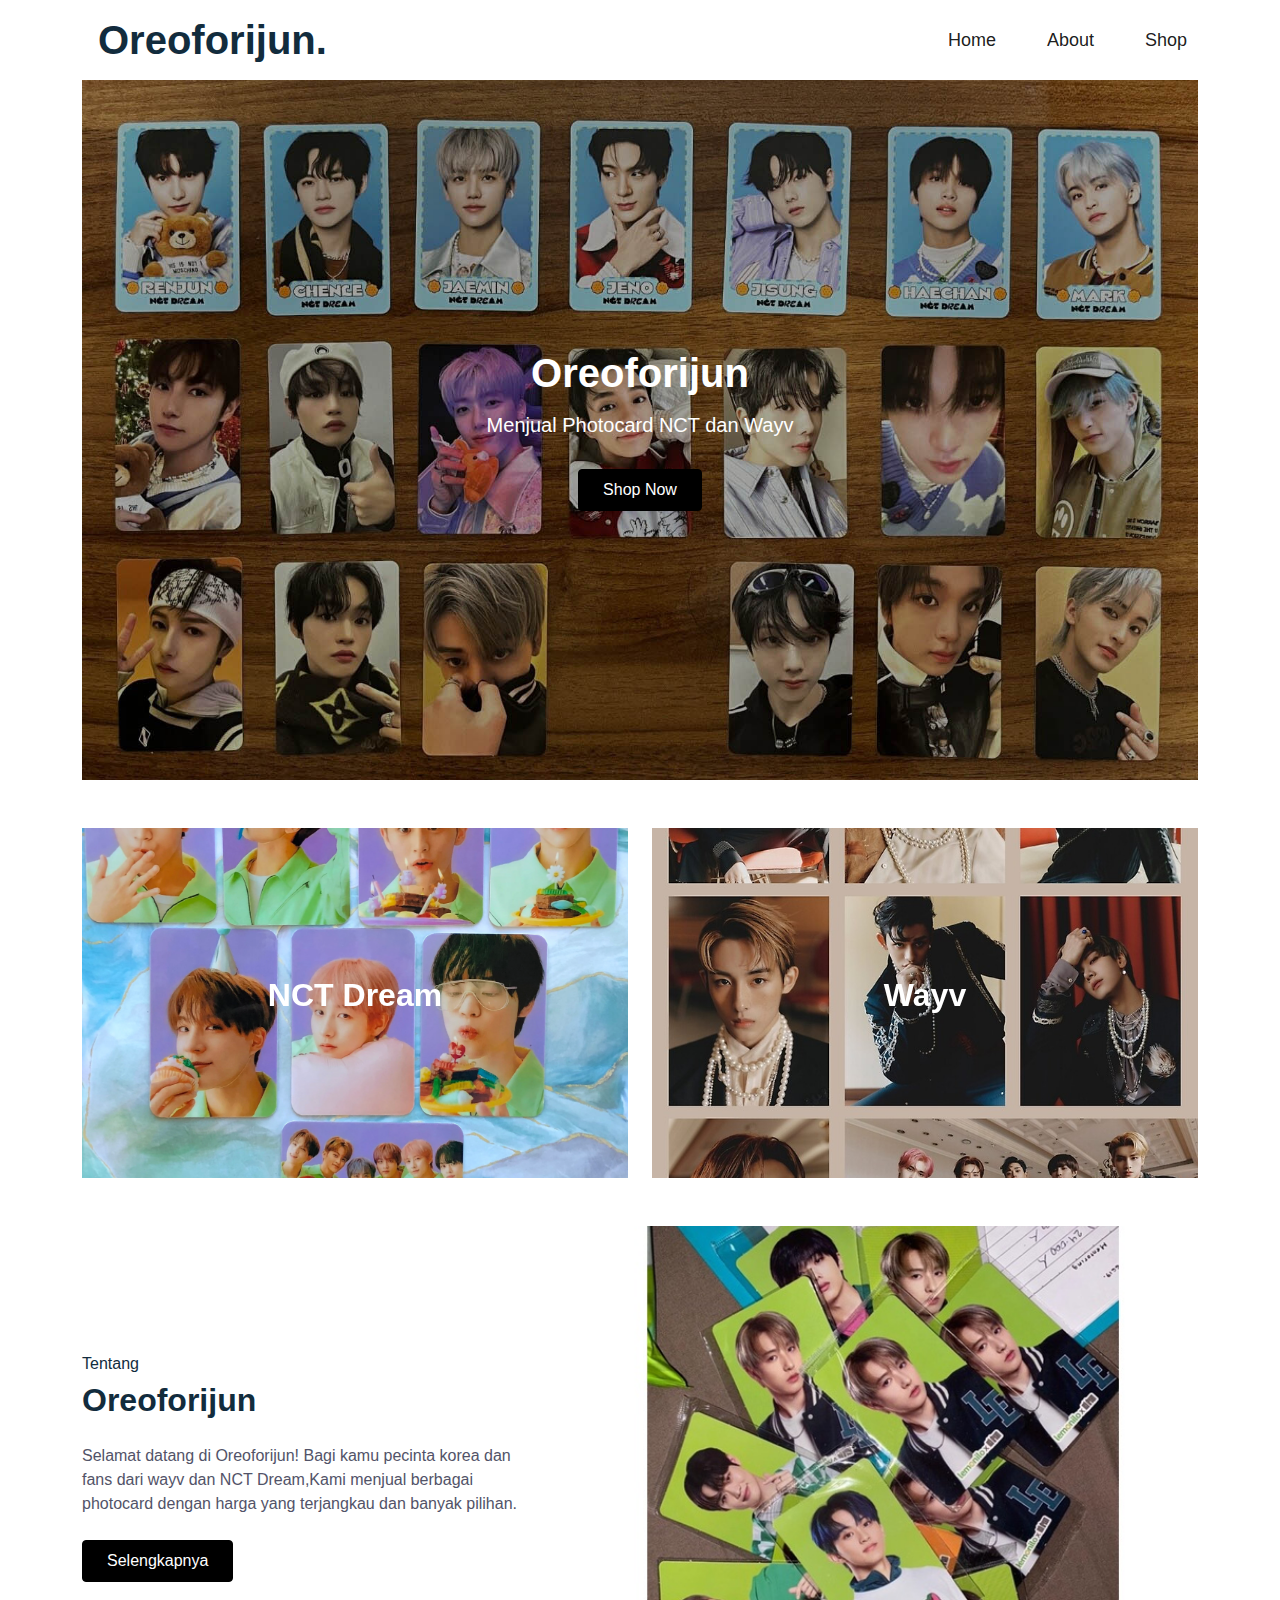
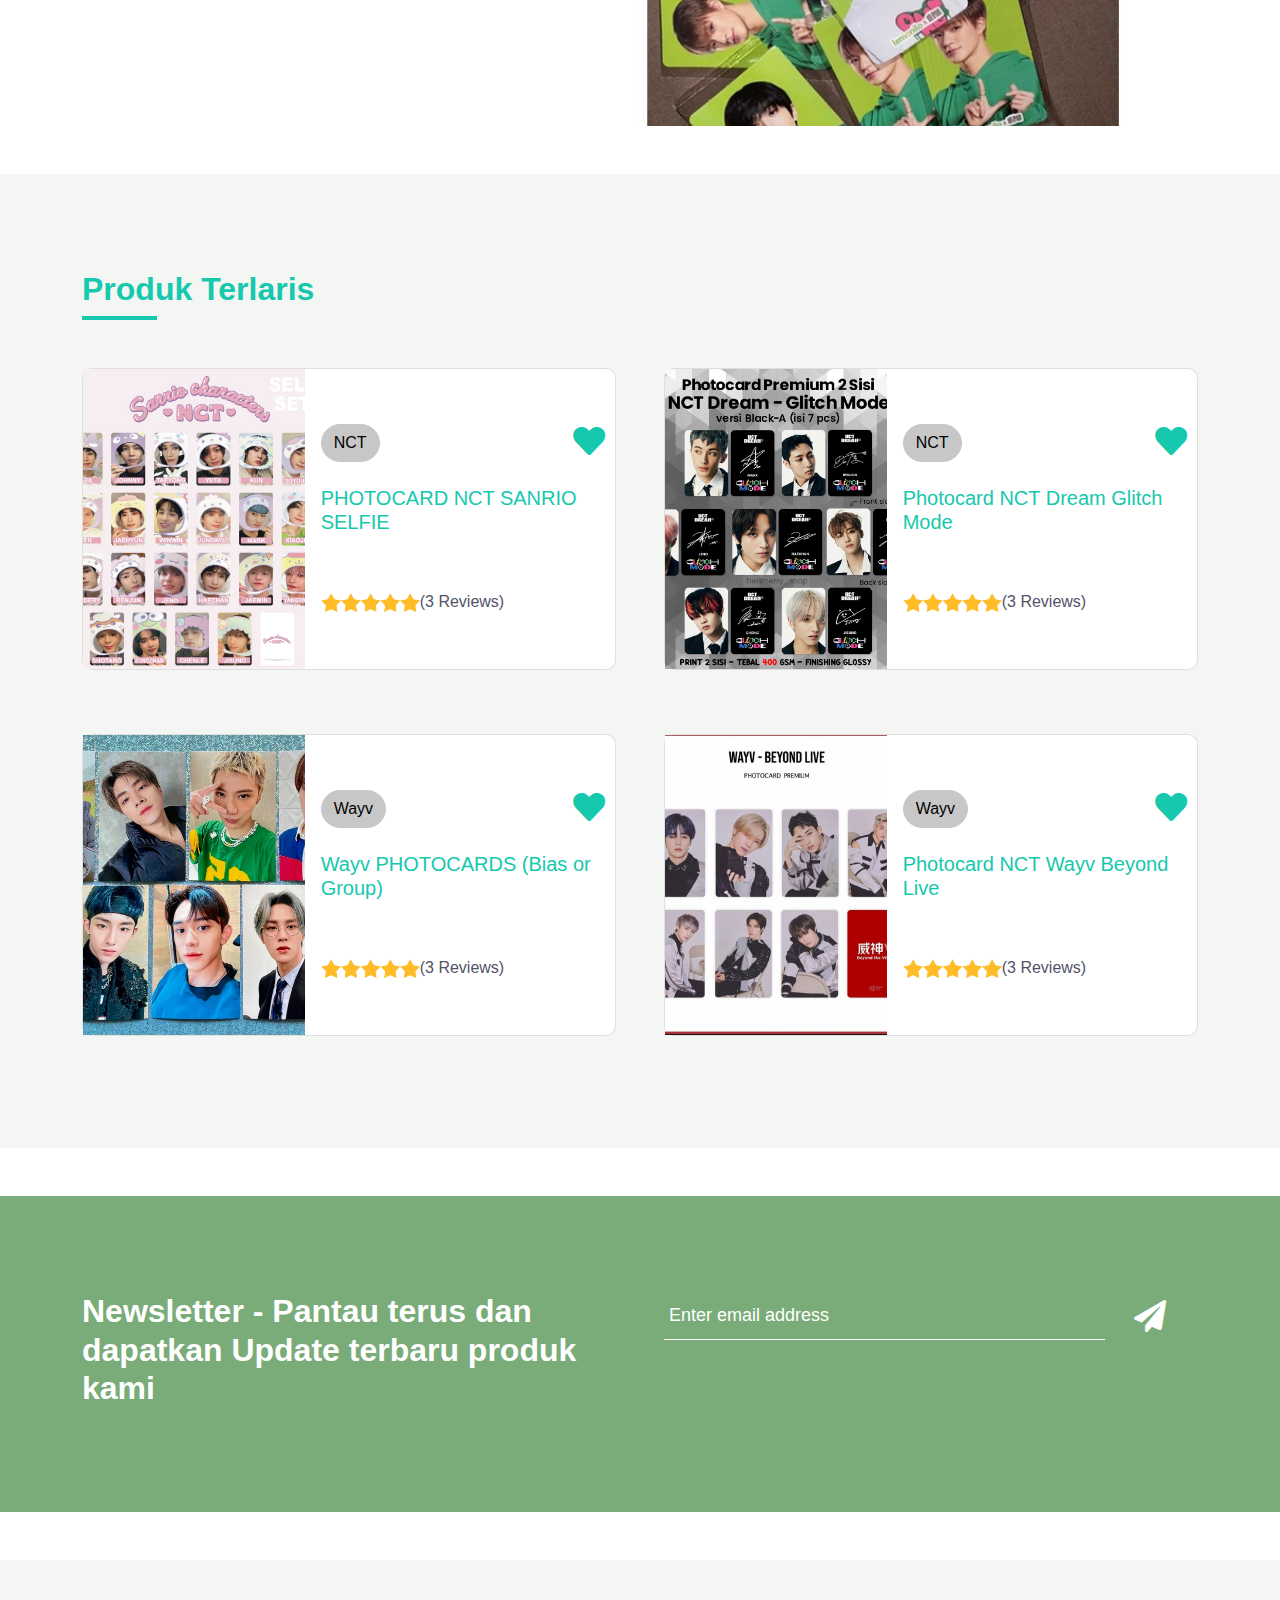
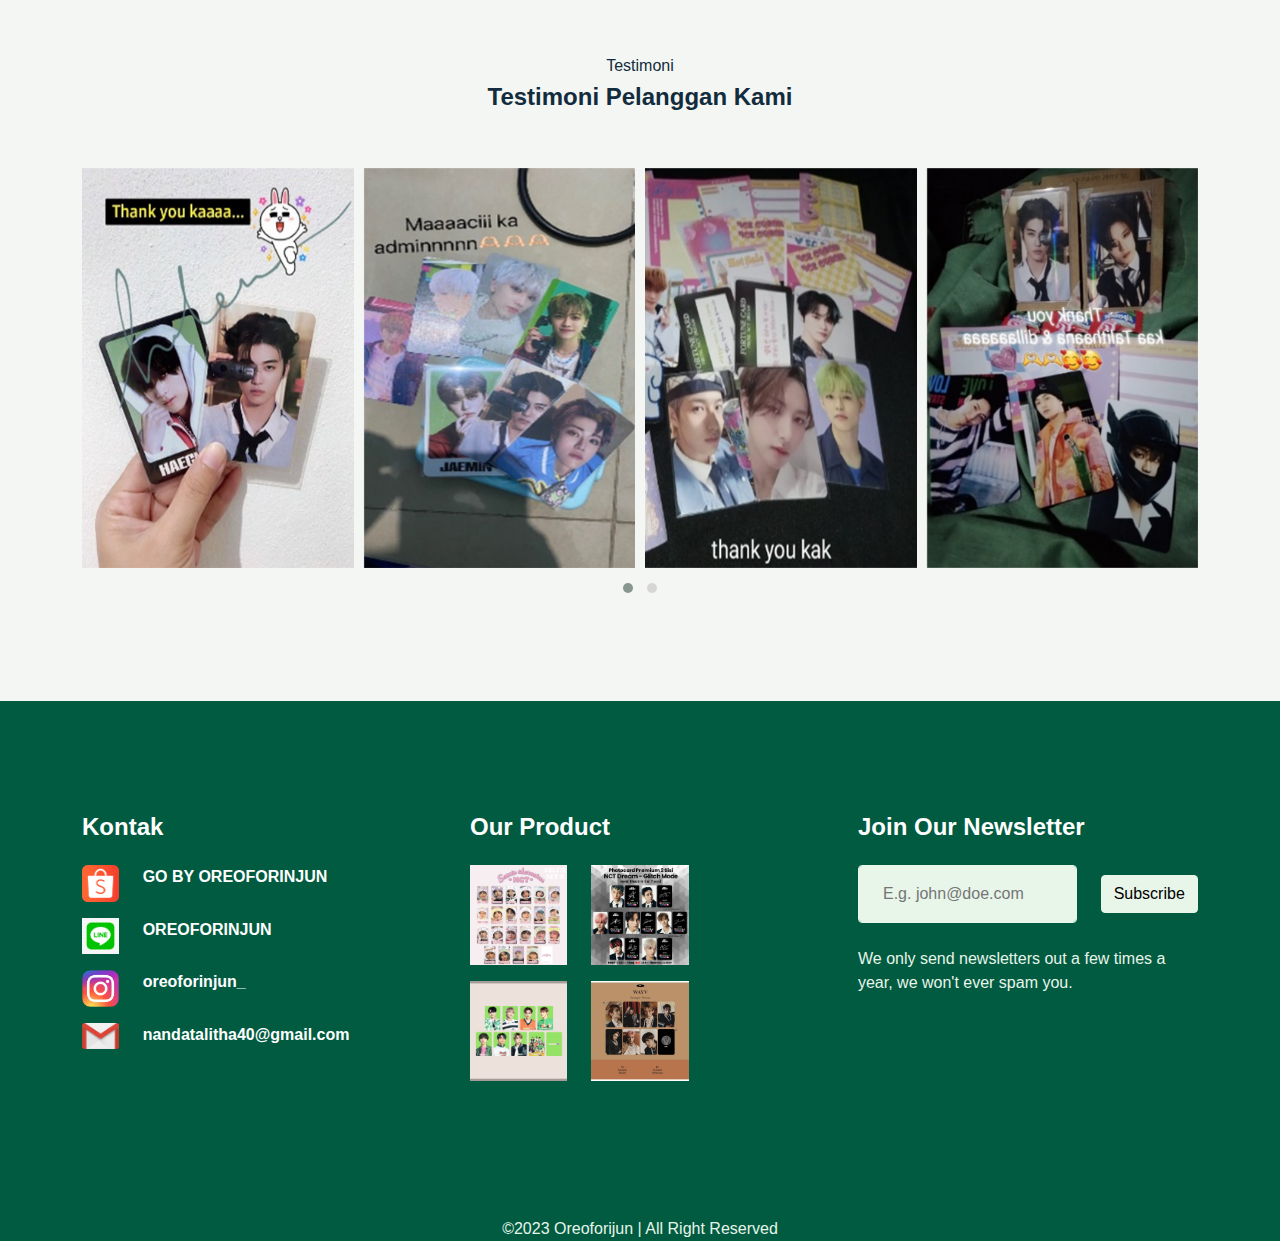
<file: index.html>
<!DOCTYPE html>
<html lang="en">

<head>
    <meta charset="utf-8" />
    <meta name="viewport" content="width=device-width, initial-scale=1.0" />
    <title>Oreoforijun - Home</title>
    <link rel="preconnect" href="https://fonts.googleapis.com" />
    <link rel="preconnect" href="https://fonts.gstatic.com" crossorigin />
    <link href="https://cdnjs.cloudflare.com/ajax/libs/font-awesome/5.10.0/css/all.min.css" rel="stylesheet" />
    <link href="style.css" rel="stylesheet" />
    <link rel="icon" type="image/x-icon" href="logo.png" />
    <link rel="stylesheet" href="https://cdnjs.cloudflare.com/ajax/libs/OwlCarousel2/2.3.4/assets/owl.carousel.min.css" integrity="sha512-tS3S5qG0BlhnQROyJXvNjeEM4UpMXHrQfTGmbQ1gKmelCxlSEBUaxhRBj/EFTzpbP4RVSrpEikbmdJobCvhE3g==" crossorigin="anonymous" referrerpolicy="no-referrer"
    />
    <link rel="stylesheet" href="https://cdnjs.cloudflare.com/ajax/libs/OwlCarousel2/2.3.4/assets/owl.theme.default.min.css" integrity="sha512-sMXtMNL1zRzolHYKEujM2AqCLUR9F2C4/05cdbxjjLSRvMQIciEPCQZo++nk7go3BtSuK9kfa/s+a4f4i5pLkw==" crossorigin="anonymous"
        referrerpolicy="no-referrer" />
</head>

<body style="background-color: #ffffff">
    <div style="padding-left: 50px; padding-right: 50px">
        <nav class="menuatas menuatas-expand-lg bg-white menuatas-light sticky-top p-0" id="top">
            <a href="index.html" class="menuatas-brand lurus align-items-center px-4 px-lg-5">
                <h1 class="m-0">Oreoforijun.</h1>
            </a>
            <button type="button" class="menuatas-toggler me-4" data-bs-toggle="collapse" data-bs-target="#menuatasCollapse">
          <span class="menuatas-toggler-icon"></span>
        </button>
            <div class="collapse menuatas-collapse" id="menuatasCollapse">
                <div class="menuatas-nav ms-auto p-4 p-lg-0">
                    <a href="index.html" class="menu-item tombol-link active">Home</a>
                    <a href="about.html" class="menu-item tombol-link active">About</a>
                    <a href="shops.html" class="menu-item tombol-link active">Shop</a>
                </div>
            </div>
        </nav>
    </div>
    <div class="kontainer">
        <div class="kontainer-jarak p-0">
            <div id="header-jumbotronbesar" class="jumbotronbesar slide">
                <div class="jumbotronbesar-inner">
                    <div class="jumbotronbesar-item active">
                        <img class="w-100 gambar" src="bgnav.jpg" alt="Image" style="height: 700px; object-fit: cover" />
                        <div class="jumbotronbesar-judul">
                            <div class="kontainer">
                                <div class="baris kolom-rata-tengah">
                                    <div class="kolom-besar-8">
                                        <h1 class="display-6 text-putih mb-3" style="color: #ffffff">
                                            Oreoforijun
                                        </h1>
                                        <h5 class="text-putih">Menjual Photocard NCT dan Wayv</h5>
                                        <br />
                                        <a href="https://shp.ee/pzpq98m" class="btn tombol-hitam py-sm-2 px-sm-4 px-7" target="_blank">Shop Now</a>
                    </div>
                  </div>
                </div>
              </div>
            </div>
          </div>
        </div>
      </div>
    </div>
    <br />
    <br />
    <div class="kontainer-xxl">
      <div class="kontainer">
        <div class="baris g-4">
          <div class="kolom-sedang-6">
            <div class="jumbotronbesar-item active">
              <img
                class="w-100"
                src="cr1.webp"
                height="350px"
                style="object-fit: cover"
                alt="Image"
              />
              <div class="jumbotronbesar-judul">
                <div class="kontainer">
                  <div class="baris kolom-rata-tengah">
                    <div class="kolom-besar-8">
                      <h2 class="text-putih mb-3" style="color: #ffffff">
                        NCT Dream
                      </h2>
                    </div>
                  </div>
                </div>
              </div>
            </div>
          </div>
          <div class="kolom-sedang-6">
            <div class="jumbotronbesar-item active">
              <img
                class="w-100"
                src="cr2.jpg"
                height="350px"
                style="object-fit: cover"
                alt="Image"
              />
              <div class="jumbotronbesar-judul">
                <div class="kontainer">
                  <div class="baris kolom-rata-tengah">
                    <div class="kolom-besar-8">
                      <h2 class="text-putih mb-3" style="color: #ffffff">
                        Wayv
                      </h2>
                    </div>
                  </div>
                </div>
              </div>
            </div>
          </div>
        </div>
      </div>
    </div>
    <br /><br />
    <div class="kontainer-xxl py-5">
      <div class="kontainer">
        <div class="baris g-5 jarak-items-akhir">
          <div class="kolom-sedang-5 horizontal-otomatis">
            <h6>Tentang</h6>
            <h2 class="mb-4">Oreoforijun</h2>
            <p class="mb-4">
              Selamat datang di Oreoforijun! Bagi kamu pecinta korea dan fans
              dari wayv dan NCT Dream,Kami menjual berbagai photocard dengan
              harga yang terjangkau dan banyak pilihan.
            </p>
            <a
              href="about.html"
              class="btn tombol-hitam py-sm-2 px-sm-4 px-7 mb-3"
              >Selengkapnya</a
            >
          </div>
          <div class="kolom-sedang-7 horizontal-otomatis">
            <img
              class="letak-foto sudut"
              style="height: 500px; object-fit: cover"
              width="100%"
              src="ttg.jpeg"
            />
          </div>
        </div>
      </div>
    </div>
    <div class="kontainer-jarak facts py-5" style="background-color: #f4f6f3">
      <div class="kontainer py-5">
        <h2 style="color: #16c8ad">Produk Terlaris</h2>
        <hr style="width: 75px; border: 2px solid #16c8ad; margin: 0 0 0 0" />
        <br />
        <br />
        <div class="baris g-5">
          <div class="kolom-sedang-6 mb-3">
            <div class="kartu" style="border-radius: 10px">
              <div class="baris no-gutters" style="padding: 0">
                <div class="kolom-sedang-5 horizontal-otomatis">
                  <img
                    style="height: 300px; object-fit: cover"
                    width="100%"
                    src="sp1.jpeg"
                  />
                </div>
                <div class="kolom-sedang-7 horizontal-otomatis">
                  <div class="kartu-body">
                    <div class="baris">
                      <div class="kolom-sedang-10 horizontal-otomatis">
                        <a class="btn btn-abu" style="border-radius: 25px"
                          >NCT</a
                        >
                      </div>
                      <div class="kolom-sedang-2 horizontal-otomatis">
                        <i class="fa fa-heart fa-2x" style="color: #16c8ad"></i>
                      </div>
                    </div>
                    <br />
                    <h5 style="color: #16c8ad">PHOTOCARD NCT SANRIO SELFIE</h5>
                    <br />
                    <br />
                    <div class="lurus">
                      <img style="height: 25px" src="bintang.png" />
                      <span> (3 Reviews)</span>
                    </div>
                  </div>
                </div>
              </div>
            </div>
          </div>
          <div class="kolom-sedang-6 mb-3">
            <div class="kartu" style="border-radius: 10px">
              <div class="baris no-gutters" style="padding: 0">
                <div class="kolom-sedang-5 horizontal-otomatis">
                  <img
                    style="height: 300px; object-fit: cover"
                    width="100%"
                    src="sp2.jpeg"
                  />
                </div>
                <div class="kolom-sedang-7 horizontal-otomatis">
                  <div class="kartu-body">
                    <div class="baris">
                      <div class="kolom-sedang-10 horizontal-otomatis">
                        <a class="btn btn-abu" style="border-radius: 25px"
                          >NCT
                        </a>
                                    </div>
                                    <div class="kolom-sedang-2 horizontal-otomatis">
                                        <i class="fa fa-heart fa-2x" style="color: #16c8ad"></i>
                                    </div>
                                </div>
                                <br />
                                <h5 style="color: #16c8ad">
                                    Photocard NCT Dream Glitch Mode
                                </h5>
                                <br />
                                <br />
                                <div class="lurus">
                                    <img style="height: 25px" src="bintang.png" />
                                    <span> (3 Reviews)</span>
                                </div>
                            </div>
                        </div>
                    </div>
                </div>
            </div>
            <div class="kolom-sedang-6 mb-3">
                <div class="kartu" style="border-radius: 10px">
                    <div class="baris no-gutters" style="padding: 0">
                        <div class="kolom-sedang-5 horizontal-otomatis">
                            <img style="height: 300px; object-fit: cover" width="100%" src="sp6.webp" />
                        </div>
                        <div class="kolom-sedang-7 horizontal-otomatis">
                            <div class="kartu-body">
                                <div class="baris">
                                    <div class="kolom-sedang-10 horizontal-otomatis">
                                        <a class="btn btn-abu" style="border-radius: 25px">Wayv</a
                        >
                      </div>
                      <div class="kolom-sedang-2 horizontal-otomatis">
                        <i class="fa fa-heart fa-2x" style="color: #16c8ad"></i>
                      </div>
                    </div>
                    <br />
                    <h5 style="color: #16c8ad">
                      Wayv PHOTOCARDS (Bias or Group)
                    </h5>
                    <br />
                    <br />
                    <div class="lurus">
                      <img style="height: 25px" src="bintang.png" />
                      <span> (3 Reviews)</span>
                    </div>
                  </div>
                </div>
              </div>
            </div>
          </div>
          <div class="kolom-sedang-6 mb-3">
            <div class="kartu" style="border-radius: 10px">
              <div class="baris no-gutters" style="padding: 0">
                <div class="kolom-sedang-5 horizontal-otomatis">
                  <img
                    style="height: 300px; object-fit: cover"
                    width="100%"
                    src="sp5.jpg"
                  />
                </div>
                <div class="kolom-sedang-7 horizontal-otomatis">
                  <div class="kartu-body">
                    <div class="baris">
                      <div class="kolom-sedang-10 horizontal-otomatis">
                        <a class="btn btn-abu" style="border-radius: 25px"
                          >Wayv</a
                        >
                      </div>
                      <div class="kolom-sedang-2 horizontal-otomatis">
                        <i class="fa fa-heart fa-2x" style="color: #16c8ad"></i>
                      </div>
                    </div>
                    <br />
                    <h5 style="color: #16c8ad">
                      Photocard NCT Wayv Beyond Live
                    </h5>
                    <br />
                    <br />
                    <div class="lurus">
                      <img style="height: 25px" src="bintang.png" />
                      <span> (3 Reviews)</span>
                    </div>
                  </div>
                </div>
              </div>
            </div>
          </div>
        </div>
      </div>
    </div>
    <div
      class="kontainer-jarak facts my-5 py-5"
      style="background-color: #79ac78"
    >
      <div class="kontainer py-5">
        <div class="baris g-5">
          <div class="kolom-sedang-6">
            <h2 class="text-putih">
              Newsletter - Pantau terus dan dapatkan Update terbaru produk kami
            </h2>
          </div>
          <div class="kolom-sedang-6">
            <div class="baris">
              <div class="kolom-sedang-10 kolom-10 horizontal-otomatis">
                <input
                  type="text"
                  placeholder="Enter email address"
                  class="inputbawah"
                /><span class="highlight" value="-"></span
                ><span class="bar"></span>
              </div>
              <div class="kolom-sedang-2 kolom-2 horizontal-otomatis">
                <i class="fa fa-paper-plane m-1 fa-2x text-putih"></i>
              </div>
            </div>
          </div>
        </div>
      </div>
    </div>
    <div class="kontainer-jarak facts py-5" style="background-color: #f4f6f3">
      <div class="kontainer py-5">
        <center>
          <h6>Testimoni</h6>
          <h4>Testimoni Pelanggan Kami</h4>
        </center>
        <br />
        <br />
        <div class="owl-carousel owl-theme">
          <div class="item">
            <img style="height: 400px" width="100%" src="ts1.PNG" />
          </div>
          <div class="item">
            <img style="height: 400px" width="100%" src="ts2.PNG" />
          </div>
          <div class="item">
            <img style="height: 400px" width="100%" src="ts3.PNG" />
          </div>
          <div class="item">
            <img style="height: 400px" width="100%" src="ts4.PNG" />
          </div>
          <div class="item">
            <img style="height: 400px" width="100%" src="ts5.PNG" />
          </div>
        </div>
      </div>
    </div>

    <div
      class="kontainer-jarak text-putihabu footer"
      style="background-color: #005b41"
    >
      <div class="kontainer py-5">
        <div class="baris mb-5 g-5 mt-3">
          <div class="kolom-sedang-4">
            <h4 class="text-putih mb-4">Kontak</h4>
            <div class="baris mb-3">
              <div class="kolom-sedang-2 kolom-2">
                <a href="https://shp.ee/i5b92vp" target="_blank"
                  ><img src="shopee.png" width="100%"
                /></a>
                                    </div>
                                    <div class="kolom-sedang-10 kolom-10">
                                        <a href="https://shp.ee/i5b92vp" target="_blank"><b>GO BY OREOFORINJUN</b></a
                >
              </div>
            </div>
            <div class="baris mb-3">
              <div class="kolom-sedang-2 kolom-2">
                <a href="https://line.me/R/ti/g/dUSAqB4IFO" target="_blank"
                  ><img src="line.png" width="100%"
                /></a>
                                    </div>
                                    <div class="kolom-sedang-10 kolom-10">
                                        <a href="https://line.me/R/ti/g/dUSAqB4IFO" target="_blank"><b>OREOFORINJUN</b></a
                >
              </div>
            </div>
            <div class="baris mb-3">
              <div class="kolom-sedang-2 kolom-2">
                <a
                  href="https://instagram.com/gobyoreoforinjun?igshid=MmU2YjMzNjRlOQ"
                  target="_blank"
                  ><img src="insta.webp" width="100%"
                /></a>
                                    </div>
                                    <div class="kolom-sedang-10 kolom-10">
                                        <a href="https://instagram.com/gobyoreoforinjun?igshid=MmU2YjMzNjRlOQ" target="_blank"><b>oreoforinjun_</b></a
                >
              </div>
            </div>
            <div class="baris mb-3">
              <div class="kolom-sedang-2 kolom-2">
                <a href="mailto:nandatalitha40@gmail.com" target="_blank"
                  ><img src="mail.webp" width="100%"
                /></a>
                                    </div>
                                    <div class="kolom-sedang-10 kolom-10">
                                        <a href="mailto:nandatalitha40@gmail.com" target="_blank"><b>nandatalitha40@gmail.com</b></a
                >
              </div>
            </div>
          </div>
          <div class="kolom-sedang-4">
            <h4 class="text-putih mb-4">Our Product</h4>
            <div class="baris mb-3">
              <div class="kolom-sedang-4 kolom-2">
                <img
                  src="sp1.jpeg"
                  style="height: 100px; object-fit: cover"
                  width="100%"
                />
              </div>
              <div class="kolom-sedang-4 kolom-2">
                <img
                  src="sp2.jpeg"
                  style="height: 100px; object-fit: cover"
                  width="100%"
                />
              </div>
            </div>
            <div class="baris mb-3">
              <div class="kolom-sedang-4 kolom-2">
                <img
                  src="sp3.jpeg"
                  style="height: 100px; object-fit: cover"
                  width="100%"
                />
              </div>
              <div class="kolom-sedang-4 kolom-2">
                <img
                  src="sp4.jpeg"
                  style="height: 100px; object-fit: cover"
                  width="100%"
                />
              </div>
            </div>
          </div>
          <div class="kolom-sedang-4">
            <h4 class="text-putih mb-4">Join Our Newsletter</h4>
            <div class="posisifleksibel w-100">
              <div class="baris">
                <div class="kolom-sedang-8 kolom-8 horizontal-otomatis">
                  <input
                    class="form-control bg-light border-light w-100 py-3 ps-4 pe-5"
                    type="text"
                    placeholder="E.g. john@doe.com"
                  />
                </div>
                <div class="kolom-sedang-4 kolom-4 horizontal-otomatis">
                  <button type="button" class="btn btn-light">Subscribe</button>
                </div>
              </div>
            </div>
            <br />
            <p>
              We only send newsletters out a few times a year, we won't ever
              spam you.
            </p>
          </div>
        </div>
      </div>
    </div>
    <div
      class="kontainer-jarak text-putihabu footer"
      style="background-color: #005b41"
    >
      <div class="baris">
        <div class="kolom-sedang-12 teks-tengah">
          <br />
          ©2023 Oreoforijun | All Right Reserved
        </div>
      </div>
    </div>
  </body>
  <script src="script.js"></script>
  <script
    src="https://cdnjs.cloudflare.com/ajax/libs/jquery/3.5.1/jquery.min.js"
    integrity="sha512-bLT0Qm9VnAYZDflyKcBaQ2gg0hSYNQrJ8RilYldYQ1FxQYoCLtUjuuRuZo+fjqhx/qtq/1itJ0C2ejDxltZVFg=="
    crossorigin="anonymous"
    referrerpolicy="no-referrer"
  ></script>
  <script
    src="https://cdnjs.cloudflare.com/ajax/libs/OwlCarousel2/2.3.4/owl.carousel.min.js"
    integrity="sha512-bPs7Ae6pVvhOSiIcyUClR7/q2OAsRiovw4vAkX+zJbw3ShAeeqezq50RIIcIURq7Oa20rW2n2q+fyXBNcU9lrw=="
    crossorigin="anonymous"
    referrerpolicy="no-referrer"
  ></script>

  <script type="text/javascript">
    $(".owl-carousel").owlCarousel({
      loop: true,
      margin: 10,
      nav: false,
      responsive: {
        0: {
          items: 1,
        },
        600: {
          items: 3,
        },
        1000: {
          items: 4,
        },
      },
    });
  </script>
</html>
</file>
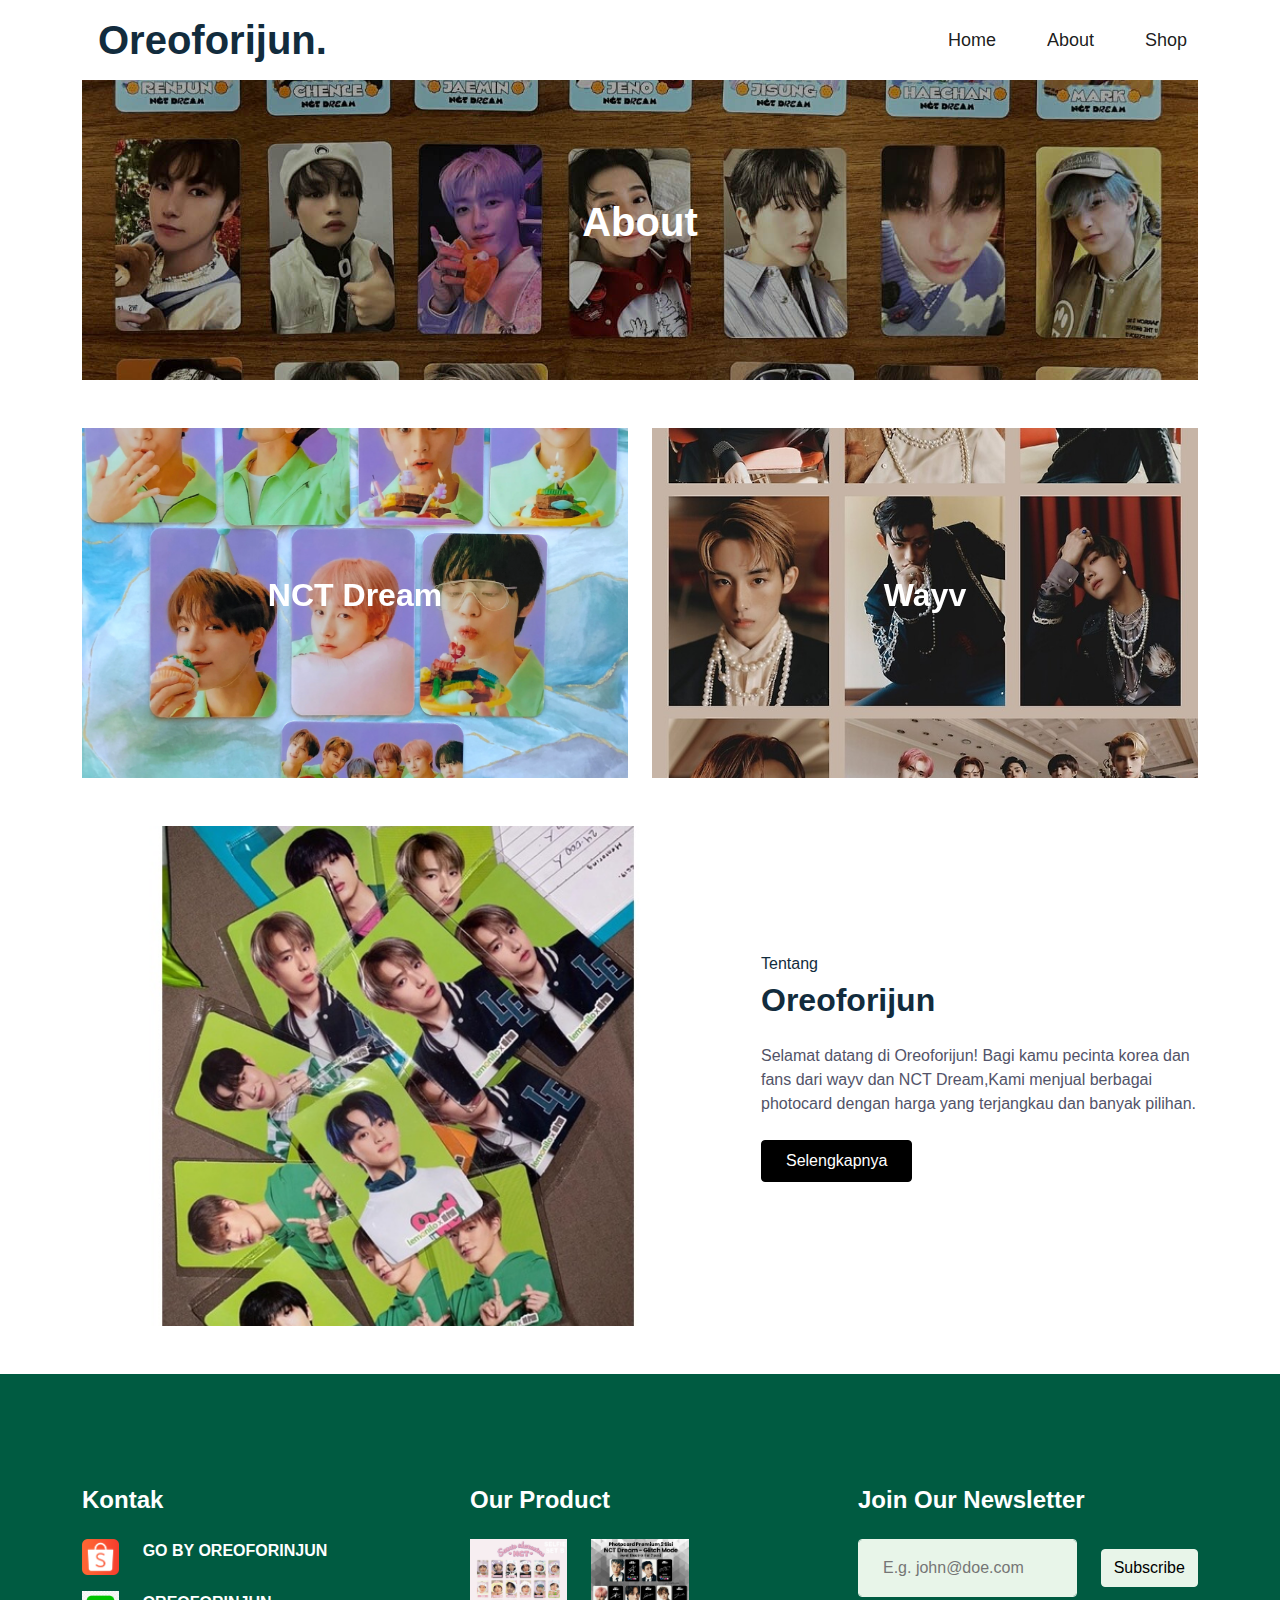
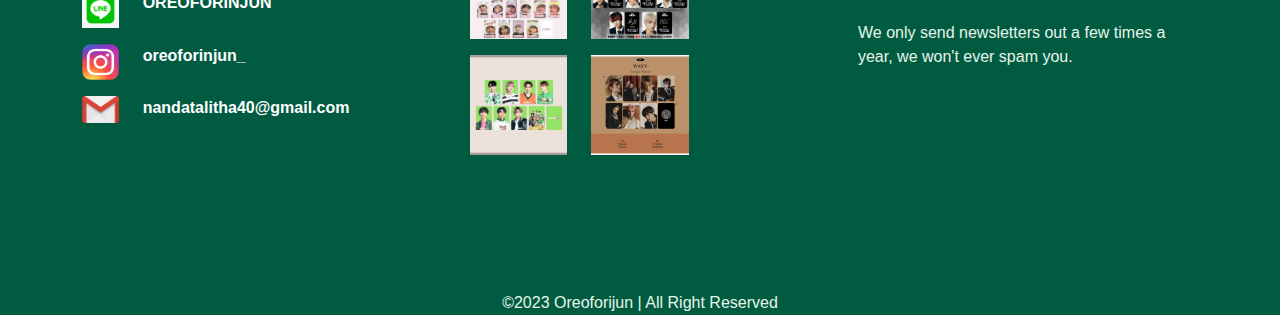
<file: about.html>
<!DOCTYPE html>
<html lang="en">

<head>
    <meta charset="utf-8" />
    <meta name="viewport" content="width=device-width, initial-scale=1.0" />
    <title>Oreoforijun - About</title>
    <link rel="preconnect" href="https://fonts.googleapis.com" />
    <link rel="preconnect" href="https://fonts.gstatic.com" crossorigin />
    <link href="https://cdnjs.cloudflare.com/ajax/libs/font-awesome/5.10.0/css/all.min.css" rel="stylesheet" />
    <link href="style.css" rel="stylesheet" />
    <link rel="icon" type="image/x-icon" href="logo.png" />
</head>

<body style="background-color: #ffffff">
    <div style="padding-left: 50px; padding-right: 50px">
        <nav class="menuatas menuatas-expand-lg bg-white menuatas-light sticky-top p-0" id="top">
            <a href="index.html" class="menuatas-brand lurus align-items-center px-4 px-lg-5">
                <h1 class="m-0">Oreoforijun.</h1>
            </a>
            <button type="button" class="menuatas-toggler me-4" data-bs-toggle="collapse" data-bs-target="#menuatasCollapse">
          <span class="menuatas-toggler-icon"></span>
        </button>
            <div class="collapse menuatas-collapse" id="menuatasCollapse">
                <div class="menuatas-nav ms-auto p-4 p-lg-0">
                    <a href="index.html" class="menu-item tombol-link active">Home</a>
                    <a href="about.html" class="menu-item tombol-link active">About</a>
                    <a href="shops.html" class="menu-item tombol-link active">Shop</a>
                </div>
            </div>
        </nav>
    </div>
    <div class="kontainer">
        <div class="kontainer-jarak p-0">
            <div id="header-jumbotronbesar" class="jumbotronbesar slide">
                <div class="jumbotronbesar-inner">
                    <div class="jumbotronbesar-item active">
                        <img class="w-100 gambar" src="bgnav.jpg" alt="Image" style="height: 300px; object-fit: cover" />
                        <div class="jumbotronbesar-judul">
                            <div class="kontainer">
                                <div class="baris kolom-rata-tengah">
                                    <div class="kolom-besar-8">
                                        <h1 class="display-6 text-putih mb-3" style="color: #ffffff">
                                            About
                                        </h1>
                                    </div>
                                </div>
                            </div>
                        </div>
                    </div>
                </div>
            </div>
        </div>
    </div>
    <br />
    <br />
    <div class="kontainer-xxl">
        <div class="kontainer">
            <div class="baris g-4">
                <div class="kolom-sedang-6">
                    <div class="jumbotronbesar-item active">
                        <img class="w-100" src="cr1.webp" height="350px" style="object-fit: cover" alt="Image" />
                        <div class="jumbotronbesar-judul">
                            <div class="kontainer">
                                <div class="baris kolom-rata-tengah">
                                    <div class="kolom-besar-8">
                                        <h2 class="text-putih mb-3" style="color: #ffffff">
                                            NCT Dream
                                        </h2>
                                    </div>
                                </div>
                            </div>
                        </div>
                    </div>
                </div>
                <div class="kolom-sedang-6">
                    <div class="jumbotronbesar-item active">
                        <img class="w-100" src="cr2.jpg" height="350px" style="object-fit: cover" alt="Image" />
                        <div class="jumbotronbesar-judul">
                            <div class="kontainer">
                                <div class="baris kolom-rata-tengah">
                                    <div class="kolom-besar-8">
                                        <h2 class="text-putih mb-3" style="color: #ffffff">
                                            Wayv
                                        </h2>
                                    </div>
                                </div>
                            </div>
                        </div>
                    </div>
                </div>
            </div>
        </div>
    </div>
    <br /><br />
    <div class="kontainer-xxl py-5">
        <div class="kontainer">
            <div class="baris g-5 jarak-items-akhir">
                <div class="kolom-sedang-7 horizontal-otomatis">
                    <img class="letak-foto sudut" style="height: 500px; object-fit: cover" width="100%" src="ttg.jpeg" />
                </div>
                <div class="kolom-sedang-5 horizontal-otomatis">
                    <h6>Tentang</h6>
                    <h2 class="mb-4">Oreoforijun</h2>
                    <p class="mb-4">
                        Selamat datang di Oreoforijun! Bagi kamu pecinta korea dan fans dari wayv dan NCT Dream,Kami menjual berbagai photocard dengan harga yang terjangkau dan banyak pilihan.
                    </p>
                    <a href="about.html" class="btn tombol-hitam py-sm-2 px-sm-4 px-7 mb-3">Selengkapnya</a
            >
          </div>
        </div>
      </div>
    </div>

    <div
      class="kontainer-jarak text-putihabu footer"
      style="background-color: #005b41"
    >
      <div class="kontainer py-5">
        <div class="baris mb-5 g-5 mt-3">
          <div class="kolom-sedang-4">
            <h4 class="text-putih mb-4">Kontak</h4>
            <div class="baris mb-3">
              <div class="kolom-sedang-2 kolom-2">
                <a href="https://shp.ee/i5b92vp" target="_blank"
                  ><img src="shopee.png" width="100%"
                /></a>
                </div>
                <div class="kolom-sedang-10 kolom-10">
                    <a href="https://shp.ee/i5b92vp" target="_blank"><b>GO BY OREOFORINJUN</b></a
                >
              </div>
            </div>
            <div class="baris mb-3">
              <div class="kolom-sedang-2 kolom-2">
                <a href="https://line.me/R/ti/g/dUSAqB4IFO" target="_blank"
                  ><img src="line.png" width="100%"
                /></a>
                </div>
                <div class="kolom-sedang-10 kolom-10">
                    <a href="https://line.me/R/ti/g/dUSAqB4IFO" target="_blank"><b>OREOFORINJUN</b></a
                >
              </div>
            </div>
            <div class="baris mb-3">
              <div class="kolom-sedang-2 kolom-2">
                <a
                  href="https://instagram.com/gobyoreoforinjun?igshid=MmU2YjMzNjRlOQ"
                  target="_blank"
                  ><img src="insta.webp" width="100%"
                /></a>
                </div>
                <div class="kolom-sedang-10 kolom-10">
                    <a href="https://instagram.com/gobyoreoforinjun?igshid=MmU2YjMzNjRlOQ" target="_blank"><b>oreoforinjun_</b></a
                >
              </div>
            </div>
            <div class="baris mb-3">
              <div class="kolom-sedang-2 kolom-2">
                <a href="mailto:nandatalitha40@gmail.com" target="_blank"
                  ><img src="mail.webp" width="100%"
                /></a>
                </div>
                <div class="kolom-sedang-10 kolom-10">
                    <a href="mailto:nandatalitha40@gmail.com" target="_blank"><b>nandatalitha40@gmail.com</b></a
                >
              </div>
            </div>
          </div>
          <div class="kolom-sedang-4">
            <h4 class="text-putih mb-4">Our Product</h4>
            <div class="baris mb-3">
              <div class="kolom-sedang-4 kolom-2">
                <img
                  src="sp1.jpeg"
                  style="height: 100px; object-fit: cover"
                  width="100%"
                />
              </div>
              <div class="kolom-sedang-4 kolom-2">
                <img
                  src="sp2.jpeg"
                  style="height: 100px; object-fit: cover"
                  width="100%"
                />
              </div>
            </div>
            <div class="baris mb-3">
              <div class="kolom-sedang-4 kolom-2">
                <img
                  src="sp3.jpeg"
                  style="height: 100px; object-fit: cover"
                  width="100%"
                />
              </div>
              <div class="kolom-sedang-4 kolom-2">
                <img
                  src="sp4.jpeg"
                  style="height: 100px; object-fit: cover"
                  width="100%"
                />
              </div>
            </div>
          </div>
          <div class="kolom-sedang-4">
            <h4 class="text-putih mb-4">Join Our Newsletter</h4>
            <div class="posisifleksibel w-100">
              <div class="baris">
                <div class="kolom-sedang-8 kolom-8 horizontal-otomatis">
                  <input
                    class="form-control bg-light border-light w-100 py-3 ps-4 pe-5"
                    type="text"
                    placeholder="E.g. john@doe.com"
                  />
                </div>
                <div class="kolom-sedang-4 kolom-4 horizontal-otomatis">
                  <button type="button" class="btn btn-light">Subscribe</button>
                </div>
              </div>
            </div>
            <br />
            <p>
              We only send newsletters out a few times a year, we won't ever
              spam you.
            </p>
          </div>
        </div>
      </div>
    </div>
    <div
      class="kontainer-jarak text-putihabu footer"
      style="background-color: #005b41"
    >
      <div class="baris">
        <div class="kolom-sedang-12 teks-tengah">
          <br />
          ©2023 Oreoforijun | All Right Reserved
        </div>
      </div>
    </div>
  </body>
  <script src="script.js"></script>
</html>
</file>
<file: style.css>
:root {
    --primary: #6968DF;
    --secondary: #525368;
    --light: #CED8E1;
    --dark: #000000
}

h1,
h2 {
    font-weight: 700!important
}

h4 {
    font-weight: 600!important
}

h5,
h6 {
    font-weight: 500!important
}

.btn {
    transition: .5s;
    font-weight: 500
}

.menuatas .menuatas-brand {
    height: 80px
}

.menuatas .menuatas-nav .tombol-link {
    margin-right: 35px;
    padding: 25px 0;
    color: var(--dark);
    font-size: 18px;
    font-weight: 500;
    outline: 0
}

.menuatas .menuatas-nav .tombol-link.active,
.menuatas .menuatas-nav .tombol-link:hover {
    color: var(--primary)
}

.menuatas .menuatas-nav .tombol-linkbawah {
    margin-right: 0px;
    padding-left: 15px;
    padding: 25px 0;
    color: var(--dark);
    font-size: 18px;
    font-weight: 500;
    outline: 0
}

.menuatas .menuatas-nav .tombol-linkbawah.active,
.menuatas .menuatas-nav .tombol-linkbawah:hover {
    color: var(--primary)
}

@media (max-width:991.98px) {
    .menuatas .menuatas-nav .tombol-link {
        margin-right: 0;
        padding: 10px 0
    }
    .menuatas .menuatas-nav .tombol-linkbawah {
        margin-right: 0;
        padding: 10px 0
    }
    .menuatas .menuatas-nav {
        border-top: 1px solid #eee
    }
}

.jumbotronbesar-judul {
    top: 0;
    left: 0;
    right: 0;
    bottom: 0;
    display: flex;
    align-items: center;
    justify-content: center;
    text-align: center;
    object-fit: cover;
    height: 100%;
    z-index: 1;
}

.gambar {
    min-height: 100%;
    background: linear-gradient(0deg, rgba(255, 0, 150, 0.3), rgba(255, 0, 150, 0.3)), url(https://picsum.photos/id/1043/800/600);
    background-size: cover;
}

.jumbotronbesar-indicators .active {
    opacity: 1
}

.jumbotronbesar-judul {
    position: absolute;
    right: 15%;
    bottom: 20px;
    left: 15%;
    z-index: 10;
    padding-top: 20px;
    padding-bottom: 20px;
    color: #fff;
    text-align: center
}

@media (max-width:768px) {
    #header-jumbotronbesar .jumbotronbesar-item {
        position: relative;
        min-height: 450px
    }
    #header-jumbotronbesar .jumbotronbesar-item img {
        position: absolute;
        width: 100%;
        height: 100%;
        object-fit: cover
    }
}

.footer {
    color: var(--light);
    background: #072a19
}

.footer a {
    color: #fff
}

.footer a:hover {
    color: var(--primary)
}

:root {
    --bs-font-sans-serif: system-ui, -apple-system, "Segoe UI", Roboto, "Helvetica Neue", Arial, "Noto Sans", "Liberation Sans", sans-serif, "Apple Color Emoji", "Segoe UI Emoji", "Segoe UI Symbol", "Noto Color Emoji";
    --bs-font-monospace: SFMono-Regular, Menlo, Monaco, Consolas, "Liberation Mono", "Courier New", monospace;
}

*,
::after,
::before {
    box-sizing: border-box
}

@media (prefers-reduced-motion:no-preference) {
     :root {
        scroll-behavior: smooth
    }
}

body {
    margin: 0;
    font-family: "Open Sans", sans-serif;
    font-size: 1rem;
    font-weight: 400;
    line-height: 1.5;
    color: #525368;
    background-color: #fff;
    -webkit-text-size-adjust: 100%;
    -webkit-tap-highlight-color: transparent
}

h1,
h2,
h4,
h5,
h6 {
    margin-top: 0;
    margin-bottom: .5rem;
    font-family: Jost, sans-serif;
    font-weight: 700;
    line-height: 1.2;
    color: #122c3d
}

h1 {
    font-size: calc(1.375rem + 1.5vw)
}

@media (min-width:1200px) {
    h1 {
        font-size: 2.5rem
    }
}

h2 {
    font-size: calc(1.325rem + .9vw)
}

@media (min-width:1200px) {
    h2 {
        font-size: 2rem
    }
}

h4 {
    font-size: calc(1.275rem + .3vw)
}

@media (min-width:1200px) {
    h4 {
        font-size: 1.5rem
    }
}

h5 {
    font-size: 1.25rem
}

h6 {
    font-size: 1rem
}

p {
    margin-top: 0;
    margin-bottom: 1rem
}

b {
    font-weight: bolder
}

a {
    color: #348e38;
    text-decoration: none
}

a:hover {
    color: #2a722d
}

img {
    vertical-align: middle
}

button {
    border-radius: 0
}

button:focus:not(:focus-visible) {
    outline: 0
}

button,
input {
    margin: 0;
    font-family: inherit;
    font-size: inherit;
    line-height: inherit
}

button {
    text-transform: none
}

[type=button],
button {
    -webkit-appearance: button
}

[type=button]:not(:disabled),
[type=reset]:not(:disabled),
[type=submit]:not(:disabled),
button:not(:disabled) {
    cursor: pointer
}

::-moz-focus-inner {
    padding: 0;
    border-style: none
}

::-webkit-datetime-edit-day-field,
::-webkit-datetime-edit-fields-wrapper,
::-webkit-datetime-edit-hour-field,
::-webkit-datetime-edit-minute,
::-webkit-datetime-edit-month-field,
::-webkit-datetime-edit-text,
::-webkit-datetime-edit-year-field {
    padding: 0
}

::-webkit-inner-spin-button {
    height: auto
}

::-webkit-search-decoration {
    -webkit-appearance: none
}

::-webkit-color-swatch-wrapper {
    padding: 0
}

::file-selector-button {
    font: inherit
}

::-webkit-file-upload-button {
    font: inherit;
    -webkit-appearance: button
}

.display-6 {
    font-size: calc(1.375rem + 1.5vw);
    font-weight: 700;
    line-height: 1.2
}

@media (min-width:1200px) {
    .display-6 {
        font-size: 2.5rem
    }
}

.letak-foto {
    max-width: 100%;
    height: auto
}

.kontainer,
.kontainer-jarak,
.kontainer-xxl {
    width: 100%;
    padding-right: var(--bs-gutter-x, .75rem);
    padding-left: var(--bs-gutter-x, .75rem);
    margin-right: auto;
    margin-left: auto
}

@media (min-width:576px) {
    .kontainer {
        max-width: 540px
    }
}

@media (min-width:768px) {
    .kontainer {
        max-width: 720px
    }
}

@media (min-width:992px) {
    .kontainer {
        max-width: 960px
    }
}

@media (min-width:1200px) {
    .kontainer {
        max-width: 1140px
    }
}

@media (min-width:1400px) {
    .kontainer,
    .kontainer-xxl {
        max-width: 1320px
    }
}

.baris {
    --bs-gutter-x: 1.5rem;
    --bs-gutter-y: 0;
    display: flex;
    flex-wrap: wrap;
    margin-top: calc(var(--bs-gutter-y) * -1);
    margin-right: calc(var(--bs-gutter-x)/ -2);
    margin-left: calc(var(--bs-gutter-x)/ -2)
}

.baris>* {
    flex-shrink: 0;
    width: 100%;
    max-width: 100%;
    padding-right: calc(var(--bs-gutter-x)/ 2);
    padding-left: calc(var(--bs-gutter-x)/ 2);
    margin-top: var(--bs-gutter-y)
}

.kolom-2 {
    flex: 0 0 auto;
    width: 16.66667%
}

.kolom-3 {
    flex: 0 0 auto;
    width: 25%
}

.kolom-4 {
    flex: 0 0 auto;
    width: 33.33333%
}

.kolom-8 {
    flex: 0 0 auto;
    width: 66.66667%
}

.kolom-9 {
    flex: 0 0 auto;
    width: 75%
}

.kolom-10 {
    flex: 0 0 auto;
    width: 83.33333%
}

.g-4 {
    --bs-gutter-x: 1.5rem
}

.g-4 {
    --bs-gutter-y: 1.5rem
}

.g-5 {
    --bs-gutter-x: 3rem
}

.g-5 {
    --bs-gutter-y: 3rem
}

@media (min-width:768px) {
    .kolom-sedang-2 {
        flex: 0 0 auto;
        width: 16.66667%
    }
    .kolom-sedang-3 {
        flex: 0 0 auto;
        width: 25%
    }
    .kolom-sedang-4 {
        flex: 0 0 auto;
        width: 33.33333%
    }
    .kolom-sedang-5 {
        flex: 0 0 auto;
        width: 41.66667%
    }
    .kolom-sedang-6 {
        flex: 0 0 auto;
        width: 50%
    }
    .kolom-sedang-7 {
        flex: 0 0 auto;
        width: 58.33333%
    }
    .kolom-sedang-8 {
        flex: 0 0 auto;
        width: 66.66667%
    }
    .kolom-sedang-9 {
        flex: 0 0 auto;
        width: 75%
    }
    .kolom-sedang-10 {
        flex: 0 0 auto;
        width: 83.33333%
    }
    .kolom-sedang-12 {
        flex: 0 0 auto;
        width: 100%
    }
}

@media (min-width:992px) {
    .kolom-besar-8 {
        flex: 0 0 auto;
        width: 66.66667%
    }
}

.form-control {
    display: block;
    width: 100%;
    padding: .375rem .75rem;
    font-size: 1rem;
    font-weight: 400;
    line-height: 1.5;
    color: #525368;
    background-color: #fff;
    background-clip: padding-box;
    border: 1px solid #ced4da;
    appearance: none;
    border-radius: 4px;
    transition: border-color .15s ease-in-out, box-shadow .15s ease-in-out
}

@media (prefers-reduced-motion:reduce) {
    .form-control {
        transition: none
    }
}

.form-control[type=file]:not(:disabled):not(:read-only) {
    cursor: pointer
}

.form-control:focus {
    color: #525368;
    background-color: #fff;
    border-color: #9ac79c;
    outline: 0;
    box-shadow: 0 0 0 .25rem rgba(52, 142, 56, .25)
}

.form-control::-webkit-date-and-time-value {
    height: 1.5em
}

.form-control:disabled {
    background-color: #e9ecef;
    opacity: 1
}

.form-control::file-selector-button {
    padding: .375rem .75rem;
    margin: -.375rem -.75rem;
    margin-inline-end: .75rem;
    color: #525368;
    background-color: #e9ecef;
    pointer-events: none;
    border-color: inherit;
    border-style: solid;
    border-width: 0;
    border-inline-end-width: 1px;
    border-radius: 0;
    transition: color .15s ease-in-out, background-color .15s ease-in-out, border-color .15s ease-in-out, box-shadow .15s ease-in-out
}

@media (prefers-reduced-motion:reduce) {
    .form-control::file-selector-button {
        transition: none
    }
}

.form-control:hover:not(:disabled):not(:read-only)::file-selector-button {
    background-color: #dde0e3
}

.form-control::-webkit-file-upload-button {
    padding: .375rem .75rem;
    margin: -.375rem -.75rem;
    margin-inline-end: .75rem;
    color: #525368;
    background-color: #e9ecef;
    pointer-events: none;
    border-color: inherit;
    border-style: solid;
    border-width: 0;
    border-inline-end-width: 1px;
    border-radius: 0;
    transition: color .15s ease-in-out, background-color .15s ease-in-out, border-color .15s ease-in-out, box-shadow .15s ease-in-out
}

@media (prefers-reduced-motion:reduce) {
    .form-control::-webkit-file-upload-button {
        transition: none
    }
}

.form-control:hover:not(:disabled):not(:read-only)::-webkit-file-upload-button {
    background-color: #dde0e3
}

.form-control-sm::file-selector-button {
    padding: .25rem .5rem;
    margin: -.25rem -.5rem;
    margin-inline-end: .5rem
}

.form-control-lg::file-selector-button {
    padding: .5rem 1rem;
    margin: -.5rem -1rem;
    margin-inline-end: 1rem
}

.form-control-color:not(:disabled):not(:read-only) {
    cursor: pointer
}

.btn {
    display: inline-block;
    font-weight: 400;
    line-height: 1.5;
    color: #525368;
    text-align: center;
    vertical-align: middle;
    cursor: pointer;
    user-select: none;
    background-color: transparent;
    border: 1px solid transparent;
    padding: .375rem .75rem;
    font-size: 1rem;
    border-radius: 4px;
    transition: color .15s ease-in-out, background-color .15s ease-in-out, border-color .15s ease-in-out, box-shadow .15s ease-in-out
}

@media (prefers-reduced-motion:reduce) {
    .btn {
        transition: none
    }
}

.btn:hover {
    color: #525368
}

.btn:focus {
    outline: 0;
    box-shadow: 0 0 0 .25rem rgba(52, 142, 56, .25)
}

.btn:disabled {
    pointer-events: none;
    opacity: .65
}

.btn-abu {
    color: #000;
    background-color: #c7c7c7;
    border-color: #c7c7c7
}

.btn-abu:hover {
    color: #000;
    background-color: #ebf7ec;
    border-color: #eaf6eb
}

.btn-biru {
    color: #000;
    background-color: #428bca;
    border-color: #428bca
}

.btn-biru:hover {
    color: #000;
    background-color: rgb(46, 127, 209);
    border-color: rgb(46, 127, 209);
}

.btn-light {
    color: #000;
    background-color: #e8f5e9;
    border-color: #e8f5e9
}

.btn-light:hover {
    color: #000;
    background-color: #ebf7ec;
    border-color: #eaf6eb
}

.btn-putih {
    color: black;
    background-color: #ffffff;
    border-color: #ffffff
}

.btn-putih:hover {
    color: black;
    background-color: #c5c5c5;
    border-color: #c5c5c5
}

.btn-hitam {
    color: white;
    background-color: #323232;
    border-color: #323232
}

.btn-hitam:hover {
    color: white;
    background-color: #000000;
    border-color: #000000
}

.btn-light:focus {
    color: #000;
    background-color: #ebf7ec;
    border-color: #eaf6eb;
    box-shadow: 0 0 0 .25rem rgba(197, 208, 198, .5)
}

.btn-light:active {
    color: #000;
    background-color: #edf7ed;
    border-color: #eaf6eb
}

.btn-light:active:focus {
    box-shadow: 0 0 0 .25rem rgba(197, 208, 198, .5)
}

.btn-light:disabled {
    color: #000;
    background-color: #e8f5e9;
    border-color: #e8f5e9
}

.tombol-hitam {
    color: #fff;
    background-color: #000;
    border-color: #000
}

.tombol-hitam:hover {
    color: #fff;
    background-color: #161616;
    border-color: #161616
}

.tombol-hitam:focus {
    color: #fff;
    background-color: #0d3823;
    border-color: #0c3521;
    box-shadow: 0 0 0 .25rem rgba(51, 94, 73, .5)
}

.tombol-hitam:active {
    color: #fff;
    background-color: #0c3521;
    border-color: #0b321f
}

.tombol-hitam:active:focus {
    box-shadow: 0 0 0 .25rem rgba(51, 94, 73, .5)
}

.tombol-hitam:disabled {
    color: #fff;
    background-color: #122c3d;
    border-color: #122c3d
}

.btn-outline-light {
    color: #e8f5e9;
    border-color: #e8f5e9
}

.btn-outline-light:hover {
    color: #000;
    background-color: #e8f5e9;
    border-color: #e8f5e9
}

.btn-outline-light:focus {
    box-shadow: 0 0 0 .25rem rgba(232, 245, 233, .5)
}

.btn-outline-light:active {
    color: #000;
    background-color: #e8f5e9;
    border-color: #e8f5e9
}

.btn-outline-light:active:focus {
    box-shadow: 0 0 0 .25rem rgba(232, 245, 233, .5)
}

.btn-outline-light:disabled {
    color: #e8f5e9;
    background-color: transparent
}

.btn-outline-dark {
    color: #122c3d;
    border-color: #122c3d
}

.btn-outline-dark:hover {
    color: #fff;
    background-color: #122c3d;
    border-color: #122c3d
}

.btn-outline-dark:focus {
    box-shadow: 0 0 0 .25rem rgba(15, 66, 41, .5)
}

.btn-outline-dark:active {
    color: #fff;
    background-color: #122c3d;
    border-color: #122c3d
}

.btn-outline-dark:active:focus {
    box-shadow: 0 0 0 .25rem rgba(15, 66, 41, .5)
}

.btn-outline-dark:disabled {
    color: #122c3d;
    background-color: transparent
}

.btn-lg {
    padding: .5rem 1rem;
    font-size: 1.25rem;
    border-radius: 4px
}

.collapse:not(.show) {
    display: none
}

.pilihanmenu {
    position: relative
}

.pilihanmenu-toggle {
    white-space: nowrap
}

.pilihanmenu-toggle::after {
    display: inline-block;
    margin-left: .255em;
    vertical-align: .255em;
    content: "";
    border-top: .3em solid;
    border-right: .3em solid transparent;
    border-bottom: 0;
    border-left: .3em solid transparent
}

.pilihanmenu-menu {
    position: absolute;
    z-index: 1000;
    display: none;
    min-width: 10rem;
    padding: .5rem 0;
    margin: 0;
    font-size: 1rem;
    color: #525368;
    text-align: left;
    list-style: none;
    background-color: #fff;
    background-clip: padding-box;
    border: 1px solid rgba(0, 0, 0, .15);
    border-radius: 4px
}

.pilihanmenu-item {
    display: block;
    width: 100%;
    padding: .25rem 1rem;
    clear: both;
    font-weight: 400;
    color: #212529;
    text-align: inherit;
    white-space: nowrap;
    background-color: transparent;
    border: 0
}

.pilihanmenu-item:focus,
.pilihanmenu-item:hover {
    color: #1e2125;
    background-color: #e9ecef
}

.pilihanmenu-item:active {
    color: #fff;
    text-decoration: none;
    background-color: #348e38
}

.pilihanmenu-item:disabled {
    color: #adb5bd;
    pointer-events: none;
    background-color: transparent
}

.tombol-link {
    display: block;
    padding: .5rem 1rem
}

.tombol-link:focus,
.tombol-link:hover {
    text-decoration: none
}

.tombol-linkbawah {
    display: block;
    padding: .5rem 1rem
}

.tombol-linkbawah:focus,
.tombol-linkbawah:hover {
    text-decoration: none
}

.menuatas {
    position: relative;
    display: -ms-flexbox;
    display: flex;
    -ms-flex-wrap: wrap;
    flex-wrap: wrap;
    -ms-flex-align: center;
    align-items: center;
    -ms-flex-pack: justify;
    justify-content: space-between;
    padding: .5rem 1rem
}

.menuatas-brand {
    display: inline-block;
    padding-top: .3125rem;
    padding-bottom: .3125rem;
    margin-right: 1rem;
    font-size: 1.25rem;
    line-height: inherit;
    white-space: nowrap
}

.menuatas-brand:focus,
.menuatas-brand:hover {
    text-decoration: none
}

.menuatas-nav {
    display: -ms-flexbox;
    display: flex;
    -ms-flex-direction: column;
    flex-direction: column;
    padding-left: 0;
    margin-bottom: 0;
    list-style: none
}

.menuatas-nav .tombol-link {
    padding-right: 0;
    padding-left: 0
}

.menuatas-nav .tombol-linkbawah {
    padding-right: 0;
    padding-left: 0
}

.menuatas-nav .pilihanmenu-menu {
    position: static;
    float: none
}

.menuatas-collapse {
    -ms-flex-preferred-size: 100%;
    flex-basis: 100%;
    -ms-flex-positive: 1;
    flex-grow: 1;
    -ms-flex-align: center;
    align-items: center
}

.menuatas-toggler {
    padding: .25rem .75rem;
    font-size: 1.25rem;
    line-height: 1;
    background-color: transparent;
    border: 1px solid transparent;
    border-radius: .25rem
}

.menuatas-toggler:focus,
.menuatas-toggler:hover {
    text-decoration: none
}

.menuatas-toggler-icon {
    display: inline-block;
    width: 1.5em;
    height: 1.5em;
    vertical-align: middle;
    content: "";
    background: 50%/100% 100% no-repeat
}

@media (min-width:992px) {
    .menuatas-expand-lg {
        -ms-flex-flow: row nowrap;
        flex-flow: row nowrap;
        -ms-flex-pack: start;
        justify-content: flex-start
    }
    .menuatas-expand-lg .menuatas-nav {
        -ms-flex-direction: row;
        flex-direction: row
    }
    .menuatas-expand-lg .menuatas-nav .pilihanmenu-menu {
        position: absolute
    }
    .menuatas-expand-lg .menuatas-nav .tombol-link {
        padding-right: .5rem;
        padding-left: .5rem
    }
    .menuatas-expand-lg .menuatas-nav .tombol-linkbawah {
        padding-right: .5rem;
        padding-left: .5rem
    }
    .menuatas-expand-lg .menuatas-collapse {
        display: -ms-flexbox!important;
        display: flex!important;
        -ms-flex-preferred-size: auto;
        flex-basis: auto
    }
    .menuatas-expand-lg .menuatas-toggler {
        display: none
    }
}

.menuatas-light .menuatas-brand {
    color: rgba(0, 0, 0, .9)
}

.menuatas-light .menuatas-brand:focus,
.menuatas-light .menuatas-brand:hover {
    color: rgba(0, 0, 0, .9)
}

.menuatas-light .menuatas-nav .tombol-link {
    color: rgba(0, 0, 0, .5)
}

.menuatas-light .menuatas-nav .tombol-link:focus,
.menuatas-light .menuatas-nav .tombol-link:hover {
    color: rgba(0, 0, 0, .7)
}

.menuatas-light .menuatas-nav .active>.tombol-link,
.menuatas-light .menuatas-nav .tombol-link.active {
    color: rgba(0, 0, 0, .9)
}

.menuatas-light .menuatas-nav .tombol-linkbawah {
    color: rgba(0, 0, 0, .5)
}

.menuatas-light .menuatas-nav .tombol-linkbawah:focus,
.menuatas-light .menuatas-nav .tombol-linkbawah:hover {
    color: rgba(0, 0, 0, .7)
}

.menuatas-light .menuatas-nav .active>.tombol-linkbawah,
.menuatas-light .menuatas-nav .tombol-linkbawah.active {
    color: rgba(0, 0, 0, .9)
}

.menuatas-light .menuatas-toggler {
    color: rgba(0, 0, 0, .5);
    border-color: rgba(0, 0, 0, .1)
}

.menuatas-light .menuatas-toggler-icon {
    background-image: url("data:image/svg+xml,%3csvg xmlns='http://www.w3.org/2000/svg' width='30' height='30' viewBox='0 0 30 30'%3e%3cpath stroke='rgba%280, 0, 0, 0.5%29' stroke-linecap='round' stroke-miterlimit='10' stroke-width='2' d='M4 7h22M4 15h22M4 23h22'/%3e%3c/svg%3e")
}

.kartu {
    position: relative;
    display: flex;
    flex-direction: column;
    min-width: 0;
    word-wrap: break-word;
    background-color: #fff;
    background-clip: border-box;
    border: 1px solid rgba(0, 0, 0, .125);
    border-radius: 4px
}

.kartu-body {
    flex: 1 1 auto;
    padding: 1rem 1rem
}

.jumbotronbesar {
    position: relative
}

.jumbotronbesar-inner {
    position: relative;
    width: 100%;
    overflow: hidden
}

.jumbotronbesar-inner::after {
    display: block;
    clear: both;
    content: ""
}

.jumbotronbesar-item {
    position: relative;
    display: none;
    float: left;
    width: 100%;
    margin-right: -100%;
    backface-visibility: hidden;
    transition: transform .6s ease-in-out
}

@media (prefers-reduced-motion:reduce) {
    .jumbotronbesar-item {
        transition: none
    }
}

.jumbotronbesar-item.active {
    display: block
}

.lurus {
    display: flex!important
}

.posisifleksibel {
    position: relative!important
}

.border-light {
    border-color: #e8f5e9!important
}

.w-100 {
    width: 100%!important
}

.kolom-rata-tengah {
    justify-content: center!important
}

.jarak-items-akhir {
    align-items: flex-end!important
}

.align-items-center {
    align-items: center!important
}

.m-0 {
    margin: 0!important
}

.vertikal-otomatis {
    margin-right: auto!important;
    margin-left: auto!important
}

.my-5 {
    margin-top: 3rem!important;
    margin-bottom: 3rem!important
}

.horizontal-otomatis {
    margin-top: auto!important;
    margin-bottom: auto!important
}

.mt-3 {
    margin-top: 1rem!important
}

.me-2 {
    margin-right: .5rem!important
}

.me-4 {
    margin-right: 1.5rem!important
}

.mb-3 {
    margin-bottom: 1rem!important
}

.mb-4 {
    margin-bottom: 1.5rem!important
}

.mb-5 {
    margin-bottom: 3rem!important
}

.ms-auto {
    margin-left: auto!important
}

.p-0 {
    padding: 0!important
}

.p-4 {
    padding: 1.5rem!important
}

.px-4 {
    padding-right: 1.5rem!important;
    padding-left: 1.5rem!important
}

.py-3 {
    padding-top: 1rem!important;
    padding-bottom: 1rem!important
}

.py-5 {
    padding-top: 3rem!important;
    padding-bottom: 3rem!important
}

.pt-2 {
    padding-top: .5rem!important
}

.pe-5 {
    padding-right: 3rem!important
}

.ps-4 {
    padding-left: 1.5rem!important
}

.teks-tengah {
    text-align: center!important
}

.text-putihabu {
    color: #e8f5e9!important
}

.text-hitam {
    color: #122c3d!important
}

.text-putih {
    color: #fff!important
}

.bg-light {
    background-color: #e8f5e9!important
}

.bg-dark {
    background-color: #000!important
}

.sudut {
    border-radius: 4px!important
}

@media (min-width:576px) {
    .px-sm-4 {
        padding-right: 1.5rem!important;
        padding-left: 1.5rem!important
    }
    .py-sm-2 {
        padding-top: .5rem!important;
        padding-bottom: .5rem!important
    }
}

@media (min-width:992px) {
    .p-lg-0 {
        padding: 0!important
    }
    .px-lg-5 {
        padding-right: 3rem!important;
        padding-left: 3rem!important
    }
}

.jumbotronbesar {
    position: relative
}

.jumbotronbesar-inner {
    position: relative;
    width: 100%;
    overflow: hidden
}

.jumbotronbesar-inner::after {
    display: block;
    clear: both;
    content: ""
}

.jumbotronbesar-item {
    position: relative;
    display: none;
    float: left;
    width: 100%;
    margin-right: -100%;
    -webkit-backface-visibility: hidden;
    backface-visibility: hidden;
    transition: -webkit-transform .6s ease-in-out;
    transition: transform .6s ease-in-out;
    transition: transform .6s ease-in-out, -webkit-transform .6s ease-in-out
}

@media (prefers-reduced-motion:reduce) {
    .jumbotronbesar-item {
        transition: none
    }
}

.jumbotronbesar-item.active {
    display: block
}

.kanan {
    float: right!important
}

.pilihanmenu,
.pilihanmenu-center,
.dropend,
.dropstart,
.dropup,
.dropup-center {
    position: relative
}

.pilihanmenu-toggle {
    white-space: nowrap
}

.pilihanmenu-toggle::after {
    display: inline-block;
    margin-left: .255em;
    vertical-align: .255em;
    content: "";
    border-top: .3em solid;
    border-right: .3em solid transparent;
    border-bottom: 0;
    border-left: .3em solid transparent
}

.pilihanmenu-toggle:empty::after {
    margin-left: 0
}

.pilihanmenu-menu {
    --bs-pilihanmenu-zindex: 1000;
    --bs-pilihanmenu-min-width: 10rem;
    --bs-pilihanmenu-padding-x: 0;
    --bs-pilihanmenu-padding-y: 0.5rem;
    --bs-pilihanmenu-spacer: 0.125rem;
    --bs-pilihanmenu-font-size: 1rem;
    --bs-pilihanmenu-color: var(--bs-body-color);
    --bs-pilihanmenu-bg: var(--bs-body-bg);
    --bs-pilihanmenu-border-color: var(--bs-border-color-translucent);
    --bs-pilihanmenu-border-radius: var(--bs-border-radius);
    --bs-pilihanmenu-border-width: var(--bs-border-width);
    --bs-pilihanmenu-inner-border-radius: calc(var(--bs-border-radius) - var(--bs-border-width));
    --bs-pilihanmenu-divider-bg: var(--bs-border-color-translucent);
    --bs-pilihanmenu-divider-margin-y: 0.5rem;
    --bs-pilihanmenu-box-shadow: var(--bs-box-shadow);
    --bs-pilihanmenu-link-color: var(--bs-body-color);
    --bs-pilihanmenu-link-hover-color: var(--bs-body-color);
    --bs-pilihanmenu-link-hover-bg: var(--bs-tertiary-bg);
    --bs-pilihanmenu-link-active-color: #fff;
    --bs-pilihanmenu-link-active-bg: #0d6efd;
    --bs-pilihanmenu-link-disabled-color: var(--bs-tertiary-color);
    --bs-pilihanmenu-item-padding-x: 1rem;
    --bs-pilihanmenu-item-padding-y: 0.25rem;
    --bs-pilihanmenu-header-color: #6c757d;
    --bs-pilihanmenu-header-padding-x: 1rem;
    --bs-pilihanmenu-header-padding-y: 0.5rem;
    position: absolute;
    z-index: var(--bs-pilihanmenu-zindex);
    display: none;
    min-width: var(--bs-pilihanmenu-min-width);
    padding: var(--bs-pilihanmenu-padding-y) var(--bs-pilihanmenu-padding-x);
    margin: 0;
    font-size: var(--bs-pilihanmenu-font-size);
    color: var(--bs-pilihanmenu-color);
    text-align: left;
    list-style: none;
    background-color: var(--bs-pilihanmenu-bg);
    background-clip: padding-box;
    border: var(--bs-pilihanmenu-border-width) solid var(--bs-pilihanmenu-border-color);
    border-radius: var(--bs-pilihanmenu-border-radius)
}

.pilihanmenu-menu[data-bs-popper] {
    top: 100%;
    left: 0;
    margin-top: var(--bs-pilihanmenu-spacer)
}

.pilihanmenu-menu-start {
    --bs-position: start
}

.pilihanmenu-menu-start[data-bs-popper] {
    right: auto;
    left: 0
}

.pilihanmenu-menu-end {
    --bs-position: end
}

.pilihanmenu-menu-end[data-bs-popper] {
    right: 0;
    left: auto
}

@media (min-width:576px) {
    .pilihanmenu-menu-sm-start {
        --bs-position: start
    }
    .pilihanmenu-menu-sm-start[data-bs-popper] {
        right: auto;
        left: 0
    }
    .pilihanmenu-menu-sm-end {
        --bs-position: end
    }
    .pilihanmenu-menu-sm-end[data-bs-popper] {
        right: 0;
        left: auto
    }
}

@media (min-width:768px) {
    .pilihanmenu-menu-md-start {
        --bs-position: start
    }
    .pilihanmenu-menu-md-start[data-bs-popper] {
        right: auto;
        left: 0
    }
    .pilihanmenu-menu-md-end {
        --bs-position: end
    }
    .pilihanmenu-menu-md-end[data-bs-popper] {
        right: 0;
        left: auto
    }
}

@media (min-width:992px) {
    .pilihanmenu-menu-lg-start {
        --bs-position: start
    }
    .pilihanmenu-menu-lg-start[data-bs-popper] {
        right: auto;
        left: 0
    }
    .pilihanmenu-menu-lg-end {
        --bs-position: end
    }
    .pilihanmenu-menu-lg-end[data-bs-popper] {
        right: 0;
        left: auto
    }
}

@media (min-width:1200px) {
    .pilihanmenu-menu-xl-start {
        --bs-position: start
    }
    .pilihanmenu-menu-xl-start[data-bs-popper] {
        right: auto;
        left: 0
    }
    .pilihanmenu-menu-xl-end {
        --bs-position: end
    }
    .pilihanmenu-menu-xl-end[data-bs-popper] {
        right: 0;
        left: auto
    }
}

@media (min-width:1400px) {
    .pilihanmenu-menu-xxl-start {
        --bs-position: start
    }
    .pilihanmenu-menu-xxl-start[data-bs-popper] {
        right: auto;
        left: 0
    }
    .pilihanmenu-menu-xxl-end {
        --bs-position: end
    }
    .pilihanmenu-menu-xxl-end[data-bs-popper] {
        right: 0;
        left: auto
    }
}

.dropup .pilihanmenu-menu[data-bs-popper] {
    top: auto;
    bottom: 100%;
    margin-top: 0;
    margin-bottom: var(--bs-pilihanmenu-spacer)
}

.dropup .pilihanmenu-toggle::after {
    display: inline-block;
    margin-left: .255em;
    vertical-align: .255em;
    content: "";
    border-top: 0;
    border-right: .3em solid transparent;
    border-bottom: .3em solid;
    border-left: .3em solid transparent
}

.dropup .pilihanmenu-toggle:empty::after {
    margin-left: 0
}

.dropend .pilihanmenu-menu[data-bs-popper] {
    top: 0;
    right: auto;
    left: 100%;
    margin-top: 0;
    margin-left: var(--bs-pilihanmenu-spacer)
}

.dropend .pilihanmenu-toggle::after {
    display: inline-block;
    margin-left: .255em;
    vertical-align: .255em;
    content: "";
    border-top: .3em solid transparent;
    border-right: 0;
    border-bottom: .3em solid transparent;
    border-left: .3em solid
}

.dropend .pilihanmenu-toggle:empty::after {
    margin-left: 0
}

.dropend .pilihanmenu-toggle::after {
    vertical-align: 0
}

.dropstart .pilihanmenu-menu[data-bs-popper] {
    top: 0;
    right: 100%;
    left: auto;
    margin-top: 0;
    margin-right: var(--bs-pilihanmenu-spacer)
}

.dropstart .pilihanmenu-toggle::after {
    display: inline-block;
    margin-left: .255em;
    vertical-align: .255em;
    content: ""
}

.dropstart .pilihanmenu-toggle::after {
    display: none
}

.dropstart .pilihanmenu-toggle::before {
    display: inline-block;
    margin-right: .255em;
    vertical-align: .255em;
    content: "";
    border-top: .3em solid transparent;
    border-right: .3em solid;
    border-bottom: .3em solid transparent
}

.dropstart .pilihanmenu-toggle:empty::after {
    margin-left: 0
}

.dropstart .pilihanmenu-toggle::before {
    vertical-align: 0
}

.pilihanmenu-divider {
    height: 0;
    margin: var(--bs-pilihanmenu-divider-margin-y) 0;
    overflow: hidden;
    border-top: 1px solid var(--bs-pilihanmenu-divider-bg);
    opacity: 1
}

.pilihanmenu-item {
    display: block;
    width: 100%;
    padding: var(--bs-pilihanmenu-item-padding-y) var(--bs-pilihanmenu-item-padding-x);
    clear: both;
    font-weight: 400;
    color: var(--bs-pilihanmenu-link-color);
    text-align: inherit;
    text-decoration: none;
    white-space: nowrap;
    background-color: transparent;
    border: 0;
    border-radius: var(--bs-pilihanmenu-item-border-radius, 0)
}

.pilihanmenu-item:focus,
.pilihanmenu-item:hover {
    color: var(--bs-pilihanmenu-link-hover-color);
    background-color: var(--bs-pilihanmenu-link-hover-bg)
}

.pilihanmenu-item.active,
.pilihanmenu-item:active {
    color: var(--bs-pilihanmenu-link-active-color);
    text-decoration: none;
    background-color: var(--bs-pilihanmenu-link-active-bg)
}

.pilihanmenu-item.disabled,
.pilihanmenu-item:disabled {
    color: var(--bs-pilihanmenu-link-disabled-color);
    pointer-events: none;
    background-color: transparent
}

.pilihanmenu-menu.show {
    display: block
}

.pilihanmenu-header {
    display: block;
    padding: var(--bs-pilihanmenu-header-padding-y) var(--bs-pilihanmenu-header-padding-x);
    margin-bottom: 0;
    font-size: .875rem;
    color: var(--bs-pilihanmenu-header-color);
    white-space: nowrap
}

.pilihanmenu-item-text {
    display: block;
    padding: var(--bs-pilihanmenu-item-padding-y) var(--bs-pilihanmenu-item-padding-x);
    color: var(--bs-pilihanmenu-link-color)
}

.pilihanmenu-menu-dark {
    --bs-pilihanmenu-color: #dee2e6;
    --bs-pilihanmenu-bg: #343a40;
    --bs-pilihanmenu-border-color: var(--bs-border-color-translucent);
    --bs-pilihanmenu-box-shadow: ;
    --bs-pilihanmenu-link-color: #dee2e6;
    --bs-pilihanmenu-link-hover-color: #fff;
    --bs-pilihanmenu-divider-bg: var(--bs-border-color-translucent);
    --bs-pilihanmenu-link-hover-bg: rgba(255, 255, 255, 0.15);
    --bs-pilihanmenu-link-active-color: #fff;
    --bs-pilihanmenu-link-active-bg: #0d6efd;
    --bs-pilihanmenu-link-disabled-color: #adb5bd;
    --bs-pilihanmenu-header-color: #adb5bd
}

.m-1 {
    margin: 5px;
}

.btn-kecil {
    padding: .25rem .5rem;
    font-size: .875rem;
    border-radius: 4px
}

.btn-besar {
    padding: 1rem 2rem;
    font-size: 1.25rem;
    line-height: 1.5;
    border-radius: 0.3rem;
}

.no-gutters {
    margin-right: 0;
    margin-left: 0;
}

.no-gutters>.kolom,
.no-gutters>[class*="kolom-"] {
    padding-right: 0;
    padding-left: 0;
}

.inputbawah {
    background: 0 0;
    color: #fafafa;
    font-size: 18px;
    padding: 10px 10px 10px 5px;
    display: block;
    width: 100%;
    border: none;
    border-radius: 0;
    border-bottom: 1px solid #fdfdfd
}

.inputbawah:focus {
    outline: 0
}

.inputbawah::placeholder {
    color: white
}

.inputbawah:focus~label {
    top: -14px;
    font-size: 12px;
    color: #ff3b3f
}

.inputbawah:focus~.bar:before {
    width: 100%
}

.inputbawah[type=password] {
    letter-spacing: .3em
}
</file>
